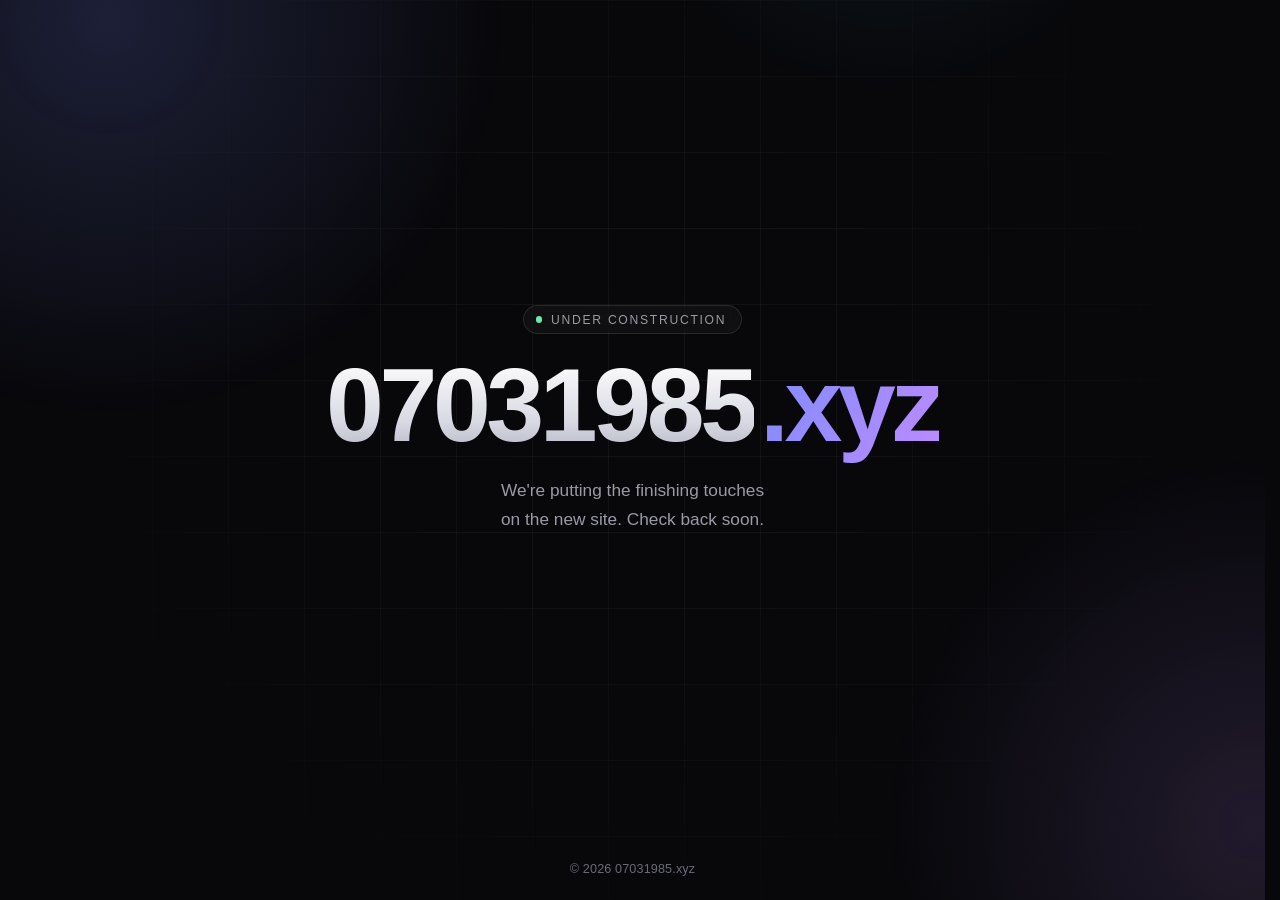
<file: index.html>
<!doctype html>
<html lang="en">
  <head>
    <meta charset="utf-8" />
    <meta name="viewport" content="width=device-width, initial-scale=1, viewport-fit=cover" />
    <title>07031985.xyz — coming soon</title>

    <meta name="description" content="The site for 07031985.xyz is coming soon." />
    <!-- noindex: keeps the placeholder out of search results. Remove this line when the real site launches. -->
    <meta name="robots" content="noindex, follow" />
    <meta name="theme-color" content="#08080b" />
    <link rel="canonical" href="https://07031985.xyz/" />
    <link rel="icon" href="favicon.svg" type="image/svg+xml" />

    <meta property="og:type" content="website" />
    <meta property="og:site_name" content="07031985.xyz" />
    <meta property="og:title" content="07031985.xyz — coming soon" />
    <meta property="og:description" content="The site for 07031985.xyz is coming soon." />
    <meta property="og:url" content="https://07031985.xyz/" />
    <meta property="og:locale" content="en_US" />
    <meta name="twitter:card" content="summary" />

    <link rel="stylesheet" href="style.css" />
    <script>
      // The site owner wants the entrance animation on, so enable it
      // unconditionally (even when the OS has "Reduce Motion" enabled).
      document.documentElement.classList.add("anim");
    </script>
  </head>

  <body>
    <div class="bg-glow" aria-hidden="true"></div>
    <div class="bg-grid" aria-hidden="true"></div>
    <div class="cursor-glow" aria-hidden="true"></div>

    <main class="stage">
      <p class="pill">
        <span class="pill__dot" aria-hidden="true"></span>
        under construction
      </p>

      <h1 class="title">
        <span class="title__name">07031985</span><span class="title__tld">.xyz</span>
        <span class="title__fog" aria-hidden="true">07031985.xyz</span>
      </h1>

      <p class="lead">We're putting the finishing touches on the new site. Check back soon.</p>
    </main>

    <footer class="foot">
      <span id="copyright">© 07031985.xyz</span>
    </footer>

    <script>
      (function () {
        var copyright = document.getElementById("copyright");
        if (copyright) {
          copyright.textContent = "© " + new Date().getFullYear() + " 07031985.xyz";
        }

        // If the entrance animation is stalled (throttled webview, hidden
        // tab…), reveal the content instead of leaving it invisible. This
        // only fires when the title is still fully transparent well after
        // the animation should have shown it.
        (function () {
          var html = document.documentElement;
          var title = document.querySelector(".title__name") || document.querySelector(".code");
          if (!html.classList.contains("anim") || !title) return;
          window.setTimeout(function () {
            var opacity = parseFloat(getComputedStyle(title).opacity);
            if (opacity < 0.05) html.classList.remove("anim");
          }, 3000);
          window.setTimeout(function () {
            html.classList.remove("anim");
          }, 12500);
        })();

        var glow = document.querySelector(".cursor-glow");
        if (!glow) return;
        if (!window.matchMedia("(hover: hover) and (pointer: fine)").matches) return;
        if (window.matchMedia("(prefers-reduced-motion: reduce)").matches) return;

        var cx = 0,
          cy = 0,
          tx = 0,
          ty = 0,
          raf = null,
          started = false;

        function render() {
          cx += (tx - cx) * 0.12;
          cy += (ty - cy) * 0.12;
          glow.style.transform =
            "translate3d(" + cx.toFixed(1) + "px," + cy.toFixed(1) + "px,0)";

          if (Math.abs(tx - cx) > 0.5 || Math.abs(ty - cy) > 0.5) {
            raf = requestAnimationFrame(render);
          } else {
            raf = null;
          }
        }

        window.addEventListener(
          "mousemove",
          function (event) {
            tx = event.clientX;
            ty = event.clientY;
            if (!started) {
              started = true;
              cx = tx;
              cy = ty;
              glow.classList.add("is-on");
            }
            if (!raf) raf = requestAnimationFrame(render);
          },
          { passive: true }
        );
      })();
    </script>
  </body>
</html>
</file>
<file: style.css>
/* ============================================================
   07031985.xyz placeholder — shared styles for index.html and 404.html
   Want a different colour? Change --accent / --accent-2 / --bg.
   ============================================================ */

:root {
  color-scheme: dark;

  --bg: #08080b;
  --fg: #f4f4f6;
  --muted: #9a9aa6;
  --dim: #6b6b77;

  --accent: #7c8cff;
  --accent-2: #c08bff;

  --line: rgba(255, 255, 255, 0.1);
  --ease: cubic-bezier(0.22, 1, 0.36, 1);

  --font: ui-sans-serif, -apple-system, BlinkMacSystemFont, "Segoe UI", Roboto,
    "Helvetica Neue", Arial, sans-serif;
}

*,
*::before,
*::after {
  box-sizing: border-box;
}

html {
  -webkit-text-size-adjust: 100%;
  scrollbar-gutter: stable;
}

body {
  margin: 0;
  min-height: 100vh;
  min-height: 100svh;
  display: grid;
  grid-template-rows: 1fr auto;
  background: var(--bg);
  color: var(--fg);
  font-family: var(--font);
  -webkit-font-smoothing: antialiased;
  -moz-osx-font-smoothing: grayscale;
  overflow-x: hidden;
}

/* ---------- background: glow + grid ---------- */

.bg-glow {
  position: fixed;
  inset: -30%;
  z-index: -1;
  pointer-events: none;
  background:
    radial-gradient(40rem 40rem at 24% 20%, rgba(124, 140, 255, 0.18), transparent 62%),
    radial-gradient(36rem 36rem at 80% 76%, rgba(192, 139, 255, 0.14), transparent 64%),
    radial-gradient(28rem 28rem at 62% 6%, rgba(96, 216, 255, 0.09), transparent 62%);
}

.bg-grid {
  position: fixed;
  inset: 0;
  z-index: -1;
  pointer-events: none;
  background-image:
    linear-gradient(to right, rgba(255, 255, 255, 0.05) 1px, transparent 1px),
    linear-gradient(to bottom, rgba(255, 255, 255, 0.05) 1px, transparent 1px);
  background-size: 76px 76px;
  -webkit-mask-image: radial-gradient(
    circle at 50% 42%,
    #000 0%,
    rgba(0, 0, 0, 0.55) 42%,
    transparent 74%
  );
  mask-image: radial-gradient(
    circle at 50% 42%,
    #000 0%,
    rgba(0, 0, 0, 0.55) 42%,
    transparent 74%
  );
}

.cursor-glow {
  position: fixed;
  top: 0;
  left: 0;
  width: 620px;
  height: 620px;
  margin: -310px 0 0 -310px;
  z-index: -1;
  border-radius: 50%;
  pointer-events: none;
  background: radial-gradient(circle, rgba(124, 140, 255, 0.13), transparent 64%);
  opacity: 0;
  transition: opacity 0.7s var(--ease);
  will-change: transform;
}

.cursor-glow.is-on {
  opacity: 1;
}

/* ---------- content ---------- */

.stage {
  position: relative;
  width: 100%;
  max-width: 60rem;
  margin-inline: auto;
  padding: clamp(2rem, 6vw, 4rem) clamp(1.25rem, 5vw, 3rem);
  display: flex;
  flex-direction: column;
  align-items: center;
  justify-content: center;
  gap: clamp(0.9rem, 2.2vw, 1.35rem);
  text-align: center;
}

.pill {
  display: inline-flex;
  align-items: center;
  gap: 0.55rem;
  margin: 0;
  padding: 0.42rem 0.9rem 0.42rem 0.7rem;
  border: 1px solid var(--line);
  border-radius: 999px;
  background: rgba(255, 255, 255, 0.035);
  -webkit-backdrop-filter: blur(10px);
  backdrop-filter: blur(10px);
  font-size: 0.76rem;
  font-weight: 500;
  letter-spacing: 0.14em;
  text-transform: uppercase;
  color: var(--muted);
  white-space: nowrap;
}

.pill__dot {
  width: 0.42rem;
  height: 0.42rem;
  border-radius: 50%;
  background: #6ee7a8;
  animation: pulse 2.8s var(--ease) infinite;
}

@keyframes pulse {
  0% {
    box-shadow: 0 0 0 0 rgba(110, 231, 168, 0.45);
  }
  70% {
    box-shadow: 0 0 0 0.55rem rgba(110, 231, 168, 0);
  }
  100% {
    box-shadow: 0 0 0 0 rgba(110, 231, 168, 0);
  }
}

.title {
  position: relative;
  margin: 0;
  display: flex;
  flex-wrap: wrap;
  align-items: baseline;
  justify-content: center;
  gap: 0 0.06em;
  font-size: clamp(2.5rem, 11vw, 6.5rem);
  line-height: 0.95;
  font-weight: 600;
  letter-spacing: -0.042em;
  font-variant-numeric: tabular-nums;
}

.title__name {
  color: #f1f1f5;
}

.title__tld {
  color: var(--accent);
}

/* blurred "fog" copy of the domain, used for the entrance effect. It is a
   solid-colour element so the blur is safe in every engine (unlike blur on
   background-clip:text text). Hidden by default; only shown while .anim runs. */
.title__fog {
  position: absolute;
  inset: 0;
  display: flex;
  align-items: center;
  justify-content: center;
  font: inherit;
  letter-spacing: inherit;
  font-variant-numeric: tabular-nums;
  color: #cdd0ea;
  filter: blur(28px);
  opacity: 0;
  pointer-events: none;
  -webkit-user-select: none;
  user-select: none;
}

@supports ((-webkit-background-clip: text) or (background-clip: text)) {
  /* background-clip: text only paints inside the element box, and the box is
     0.95em tall (line-height) — descenders such as the tail of "y" would get
     cut off. Extend the paint area downwards, cancel it with a margin so the
     layout stays exactly the same. */
  .title__name,
  .title__tld {
    padding-bottom: 0.26em;
    margin-bottom: -0.26em;
  }

  .title__name {
    background-image: linear-gradient(180deg, #ffffff 0%, #d9d9e4 52%, #9b9bad 100%);
    -webkit-background-clip: text;
    background-clip: text;
    color: transparent;
  }

  .title__tld {
    background-image: linear-gradient(120deg, var(--accent) 0%, var(--accent-2) 100%);
    -webkit-background-clip: text;
    background-clip: text;
    color: transparent;
  }
}

.code {
  margin: 0;
  font-size: clamp(3.6rem, 15vw, 7.5rem);
  line-height: 0.9;
  font-weight: 600;
  letter-spacing: -0.05em;
  font-variant-numeric: tabular-nums;
  color: #f1f1f5;
}

@supports ((-webkit-background-clip: text) or (background-clip: text)) {
  .code {
    background-image: linear-gradient(180deg, #ffffff 0%, #a9a9c0 100%);
    -webkit-background-clip: text;
    background-clip: text;
    color: transparent;
  }
}

.lead {
  margin: 0;
  max-width: 31rem;
  font-size: clamp(0.98rem, 2.4vw, 1.08rem);
  line-height: 1.65;
  color: var(--muted);
  text-wrap: balance;
}

.actions {
  display: flex;
  flex-wrap: wrap;
  align-items: center;
  justify-content: center;
  gap: 0.7rem;
  margin-top: 0.35rem;
}

.btn {
  display: inline-flex;
  align-items: center;
  gap: 0.5rem;
  padding: 0.72rem 1.2rem;
  border: 1px solid var(--line);
  border-radius: 999px;
  background: rgba(255, 255, 255, 0.045);
  -webkit-backdrop-filter: blur(10px);
  backdrop-filter: blur(10px);
  font-family: inherit;
  font-size: 0.92rem;
  font-weight: 500;
  color: var(--fg);
  text-decoration: none;
  transition:
    transform 0.35s var(--ease),
    border-color 0.35s var(--ease),
    background-color 0.35s var(--ease),
    box-shadow 0.35s var(--ease);
}

.btn:hover {
  transform: translateY(-2px);
  border-color: rgba(124, 140, 255, 0.55);
  background: rgba(124, 140, 255, 0.12);
  box-shadow: 0 14px 32px -14px rgba(124, 140, 255, 0.6);
}

.btn:active {
  transform: translateY(0);
}

.btn svg {
  width: 1.05em;
  height: 1.05em;
  opacity: 0.9;
}

/* ---------- footer ---------- */

.foot {
  display: flex;
  flex-wrap: wrap;
  align-items: center;
  justify-content: center;
  gap: 0.5rem 0.85rem;
  padding: 1.5rem clamp(1.25rem, 5vw, 3rem)
    calc(1.5rem + env(safe-area-inset-bottom));
  font-size: 0.79rem;
  color: var(--dim);
  letter-spacing: 0.01em;
}

/* ---------- misc ---------- */

::selection {
  background: rgba(124, 140, 255, 0.35);
  color: #fff;
}

:focus-visible {
  outline: 2px solid rgba(124, 140, 255, 0.9);
  outline-offset: 3px;
  border-radius: 8px;
}

/* ---------- entrance animation ----------
   Pure enhancement: the content is fully visible by default. The animation
   (and its hidden start state) applies only while <html> carries the `anim`
   class, which JS adds in <head> and removes again if frames never tick.
   That way the page can never be left invisible. */

@keyframes rise {
  from {
    opacity: 0;
    transform: translateY(14px);
  }
  to {
    opacity: 1;
    transform: none;
  }
}

/* 404 code: a simple fade + settle */
@keyframes emerge {
  from {
    opacity: 0;
    transform: scale(1.06) translateY(0.03em);
  }
  to {
    opacity: 1;
    transform: none;
  }
}

/* the domain name appears out of fog: the sharp gradient text fades in while
   a blurred "fog" copy of it dissolves away */
@keyframes unfog {
  from {
    opacity: 0;
  }
  to {
    opacity: 1;
  }
}

@keyframes fogaway {
  from {
    opacity: 1;
    filter: blur(34px);
  }
  to {
    opacity: 0;
    filter: blur(12px);
  }
}

@keyframes settle {
  from {
    transform: scale(1.03);
  }
  to {
    transform: none;
  }
}

.anim .stage > * {
  animation: rise 0.85s var(--ease) backwards;
}

.anim .stage > *:nth-child(1) {
  animation-delay: 0.05s;
}

.anim .stage > *:nth-child(3) {
  animation-delay: 6s;
}

.anim .stage > *:nth-child(4) {
  animation-delay: 7s;
}

.anim .title {
  animation: settle 10s ease-in-out backwards;
}

.anim .code {
  animation: emerge 1.8s cubic-bezier(0.16, 1, 0.3, 1) 0.12s backwards;
}

.anim .title__name,
.anim .title__tld {
  animation: unfog 10s ease-in-out 0.3s backwards;
}

.anim .title__fog {
  animation: fogaway 10s ease-in-out 0.3s backwards;
}

.anim .foot {
  animation: rise 0.9s var(--ease) 8s backwards;
}

/* Respect "Reduce Motion" only for the ambient motion (the pulsing dot and
   the cursor glow). The entrance animation is kept on, per the site owner. */
@media (prefers-reduced-motion: reduce) {
  .cursor-glow {
    display: none;
  }

  .pill__dot {
    animation: none !important;
  }
}

@media (hover: none), (pointer: coarse) {
  .cursor-glow {
    display: none;
  }
}
</file>
